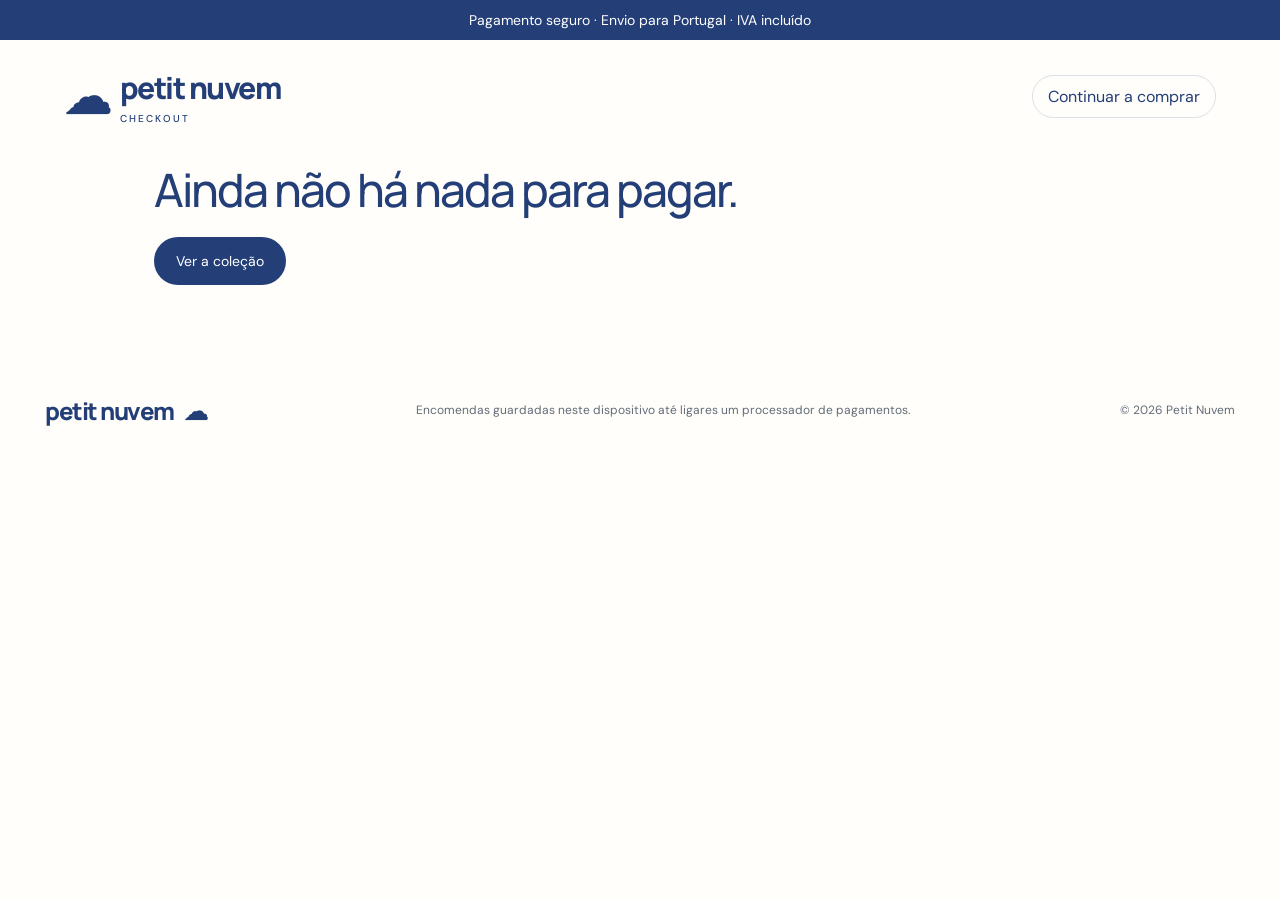
<file: checkout.html>
<!DOCTYPE html>
<html lang="pt-PT">
<head>
  <meta charset="utf-8">
  <meta name="viewport" content="width=device-width,initial-scale=1">
  <title>Checkout — Petit Nuvem</title>
  <link rel="stylesheet" href="style.css">
</head>
<body class="checkout-page">
  <div class="announcement">Pagamento seguro · Envio para Portugal · IVA incluído</div>
  <header>
    <a class="brand" href="index.html" aria-label="Petit Nuvem início">
      <span class="cloud">☁</span>
      <span>petit nuvem<small>CHECKOUT</small></span>
    </a>
    <a class="bag" href="index.html#colecao">Continuar a comprar</a>
  </header>
  <main class="checkout-wrap" id="checkoutRoot"></main>
  <footer>
    <a class="brand" href="index.html">petit nuvem <span>☁</span></a>
    <p>Encomendas guardadas neste dispositivo até ligares um processador de pagamentos.</p>
    <small>© <span id="year"></span> Petit Nuvem</small>
  </footer>
  <div id="toast" role="status" aria-live="polite"></div>
  <script src="shop-config.js"></script>
  <script src="catalog.js"></script>
  <script src="checkout.js"></script>
</body>
</html>
</file>
<file: style.css>
@import url('https://fonts.googleapis.com/css2?family=DM+Sans:wght@400;500;600;700&family=Manrope:wght@400;500;600;700;800&display=swap');
:root{--blue:#243f78;--paper:#fffefa;--yellow:#f7db75;--ink:#263653;--muted:#626b78}
*{box-sizing:border-box}html{scroll-behavior:smooth}body{margin:0;color:var(--ink);background:var(--paper);font-family:'DM Sans',sans-serif}
button,a{-webkit-tap-highlight-color:transparent}button{font:inherit;cursor:pointer}a{color:inherit;text-decoration:none}
.announcement{text-align:center;background:var(--blue);color:#fff;font-size:14px;padding:11px 16px}
header{max-width:1320px;margin:auto;padding:27px 5%;display:flex;align-items:center;justify-content:space-between;gap:20px}
.brand{font-family:'Manrope',sans-serif;font-size:30px;font-weight:800;letter-spacing:-1.5px;color:var(--blue);display:flex;align-items:center;gap:10px}
.brand small{display:block;font-family:'DM Sans',sans-serif;font-size:10px;letter-spacing:2px;margin-top:4px;font-weight:500}
.cloud{font-size:47px;line-height:1}nav{display:flex;gap:34px;font-size:14px}nav a:hover{text-decoration:underline}
.bag{border:1px solid #dbe0e7;background:none;border-radius:30px;padding:10px 15px;color:var(--blue);display:flex;align-items:center;gap:12px}
.bag span{display:grid;place-items:center;background:var(--blue);color:#fff;border-radius:50%;min-width:25px;height:25px;font-size:13px}
.intro{max-width:1190px;margin:12px auto 65px;display:grid;grid-template-columns:1.12fr 1fr;min-height:400px;border-radius:12px;background:#eaf1fa;overflow:hidden}
.intro-copy{padding:54px 45px}.eyebrow{font-size:12px;letter-spacing:1.8px;font-weight:600;color:var(--blue);margin:0 0 20px}
h1,h2,h3{font-family:'Manrope',sans-serif;color:var(--blue)}h1{font-size:clamp(32px,3.6vw,48px);font-weight:500;line-height:1.2;letter-spacing:-2px;margin:0 0 20px}
.intro-copy>p:not(.eyebrow){line-height:1.7;color:#53647d;margin-bottom:28px}
.primary{display:inline-flex;gap:16px;align-items:center;background:var(--blue);color:#fff;padding:15px 22px;border:none;border-radius:30px;font-size:14px}
.intro-art{position:relative;background:#f5ead6;overflow:hidden;min-height:330px}
.hero-photo{position:absolute;inset:0;background-size:300% 300%!important;background-position:0 0!important}
.note{position:absolute;right:23px;top:28px;background:var(--yellow);width:116px;height:116px;border-radius:50%;display:grid;align-content:center;text-align:center;transform:rotate(10deg);font-size:17px;font-style:italic;color:var(--blue)}
.art-caption{position:absolute;bottom:22px;left:26px;font-size:11px;letter-spacing:2px;color:var(--blue)}
.collection{max-width:1190px;margin:0 auto 70px}.section-title{display:flex;align-items:flex-end;justify-content:space-between;margin-bottom:28px}
h2{font-size:34px;letter-spacing:-1.2px;font-weight:500;margin:0}.section-title>p{color:var(--muted);font-size:14px;line-height:1.6;margin:0}
.catalog-toolbar{display:flex;align-items:center;justify-content:space-between}.filters{display:flex;gap:8px}
.filters button{border:1px solid #dce1e8;color:var(--blue);border-radius:30px;background:transparent;padding:10px 21px}
.filters button.active{background:var(--blue);color:#fff;border-color:var(--blue)}#shown,.demo-note{font-size:13px;color:var(--muted)}
.grid{display:grid;grid-template-columns:repeat(3,minmax(0,1fr));gap:32px 24px}
.photo-button{display:block;border:none;width:100%;padding:0;position:relative;background:#f3f0e9;border-radius:10px;overflow:hidden}
.product-photo{background-image:url('https://petit-nuvem.dneivafenix.chatgpt.site/products.png');background-size:300% 300%;background-repeat:no-repeat;aspect-ratio:1/1}
.tag{position:absolute;top:15px;left:15px;border-radius:20px;padding:6px 10px;font-size:11px;background:#fffefa;color:var(--blue)}
.card-info{display:flex;align-items:center;justify-content:space-between;gap:12px;padding-top:14px}
.category{font-size:11px;letter-spacing:1.4px;color:var(--muted);margin:0 0 6px}
.title-button{border:none;background:none;padding:0;text-align:left;color:var(--blue);font-size:17px;font-weight:500}
.price{font-size:14px;margin:7px 0 0;color:var(--muted)}
.add{width:40px;height:40px;border:1px solid #d7dfeb;border-radius:50%;background:transparent;color:var(--blue);font-size:25px}
.about{background:#fbefc9;text-align:center;padding:55px 20px 60px}.about-star{display:block;color:var(--blue);font-size:40px;margin-bottom:17px}
.about>p:not(.eyebrow){max-width:510px;margin:22px auto;line-height:1.8;color:#5f625d}
.about>a{font-size:14px;border-bottom:1px solid;padding-bottom:5px;color:var(--blue)}
footer{max-width:1190px;margin:auto;padding:35px 0;display:flex;flex-wrap:wrap;align-items:center;justify-content:space-between;gap:20px}
footer .brand{font-size:24px}footer p,footer small{font-size:12px;color:var(--muted)}
dialog{border:none;border-radius:16px;padding:28px;width:min(650px,calc(100% - 32px));max-height:90vh}
dialog::backdrop{background:#18294788}
.close{border:none;background:#eef2f8;border-radius:50%;font-size:27px;width:37px;height:37px;color:var(--blue);float:right}
.detail-photo{width:65%;margin:0 auto 25px;border-radius:10px}.cart-head{display:flex;align-items:center;justify-content:space-between;margin-bottom:24px}
.cart-row{display:flex;gap:15px;padding:18px 0;border-bottom:1px solid #e0e3e9}.cart-thumb{width:80px;height:80px;flex-shrink:0;border-radius:8px}
.qty{display:flex;align-items:center;gap:12px;margin-top:10px}.qty button{border:1px solid #dce1e8;background:#fff;border-radius:5px;min-width:30px;min-height:30px}
.remove{margin-left:auto;font-size:12px;color:var(--muted)}.total{display:flex;justify-content:space-between;font-size:20px;margin:25px 0}
.checkout-note{background:#eef3fa;border-radius:10px;padding:16px;font-size:14px}.empty{text-align:center;padding:30px 0}
#toast{position:fixed;bottom:25px;left:50%;transform:translate(-50%,20px);background:var(--blue);color:#fff;border-radius:40px;padding:14px 24px;opacity:0;pointer-events:none;transition:.2s;z-index:5}
#toast.show{opacity:1;transform:translate(-50%,0)}
.campaigns{max-width:1190px;margin:-33px auto 64px;display:grid;grid-template-columns:repeat(2,minmax(0,1fr));gap:24px}
.campaign{border-radius:12px;overflow:hidden;background:#eaf1fa}.campaign-teether{background:#fbefc9}
.campaign>img{display:block;width:100%;aspect-ratio:3/2;object-fit:cover}.campaign-copy{padding:30px 32px 34px}
.kit-link{display:block;width:fit-content;margin-top:18px;font-size:14px;text-decoration:underline}
.starter-kit{max-width:1190px;margin:0 auto 65px;padding:34px;background:#eaf1fa;display:grid;grid-template-columns:1fr 1fr;gap:45px;border-radius:12px}
.kit-preview{display:grid;grid-template-columns:1fr 1fr;gap:18px}.kit-item{display:flex;gap:12px;align-items:center}
.kit-thumb{width:68px;height:68px;flex-shrink:0;border-radius:12px}.kit-details{border:0;background:transparent;color:var(--blue)}
.checkout-cta{display:flex;justify-content:center;margin-top:8px}
.checkout-wrap{max-width:1100px;margin:10px auto 70px;padding:0 5%}
.checkout-grid{display:grid;grid-template-columns:1.15fr .85fr;gap:36px}
.checkout-main fieldset{border:1px solid #e0e5ee;border-radius:14px;padding:20px;margin:0 0 18px;background:#fff}
.checkout-main label{display:block;font-size:13px;color:var(--blue);margin:12px 0}
.checkout-main input,.checkout-main select{display:block;width:100%;margin-top:6px;border:1px solid #d7dfeb;border-radius:10px;padding:11px 12px;font:inherit}
.fields.two,.fields.three{display:grid;grid-template-columns:1fr 1fr;gap:12px}.fields.three{grid-template-columns:1fr 1fr 1fr}
.options{display:grid;gap:10px}.option{display:flex;gap:12px;border:1px solid #d7dfeb;border-radius:12px;padding:12px;margin:0}
.option:has(input:checked){border-color:var(--blue);background:#eaf1fa}
.pay-box{background:#eef3fa;border-radius:12px;padding:14px;margin-top:12px;font-size:14px}
.legal{display:flex;gap:10px;align-items:flex-start;font-size:13px}.legal input{width:auto}
.form-error{color:#9b2c2c;background:#fdecec;padding:10px 12px;border-radius:10px}
.checkout-summary{background:#eaf1fa;border-radius:16px;padding:24px;position:sticky;top:16px}
.sum-row{display:flex;gap:12px;align-items:center;font-size:14px}.sum-row.bare{justify-content:space-between}.sum-row b{margin-left:auto}
.sum-totals{margin-top:18px;display:grid;gap:8px}.sum-totals>div{display:flex;justify-content:space-between}
.sum-totals .grand{font-size:18px;color:var(--blue);padding-top:8px;border-top:1px solid #d7dfeb}
.confirm .status-pill{display:inline-block;background:var(--yellow);color:var(--blue);border-radius:20px;padding:6px 12px;font-weight:600}
.confirm-grid{display:grid;grid-template-columns:1fr 1fr;gap:28px;border:1px solid #e0e5ee;border-radius:16px;padding:24px;margin:24px 0}
@media(max-width:700px){nav{display:none}.intro,.campaigns,.starter-kit,.checkout-grid,.confirm-grid,.fields.two,.fields.three{grid-template-columns:1fr}.grid{grid-template-columns:1fr 1fr}}
</file>
